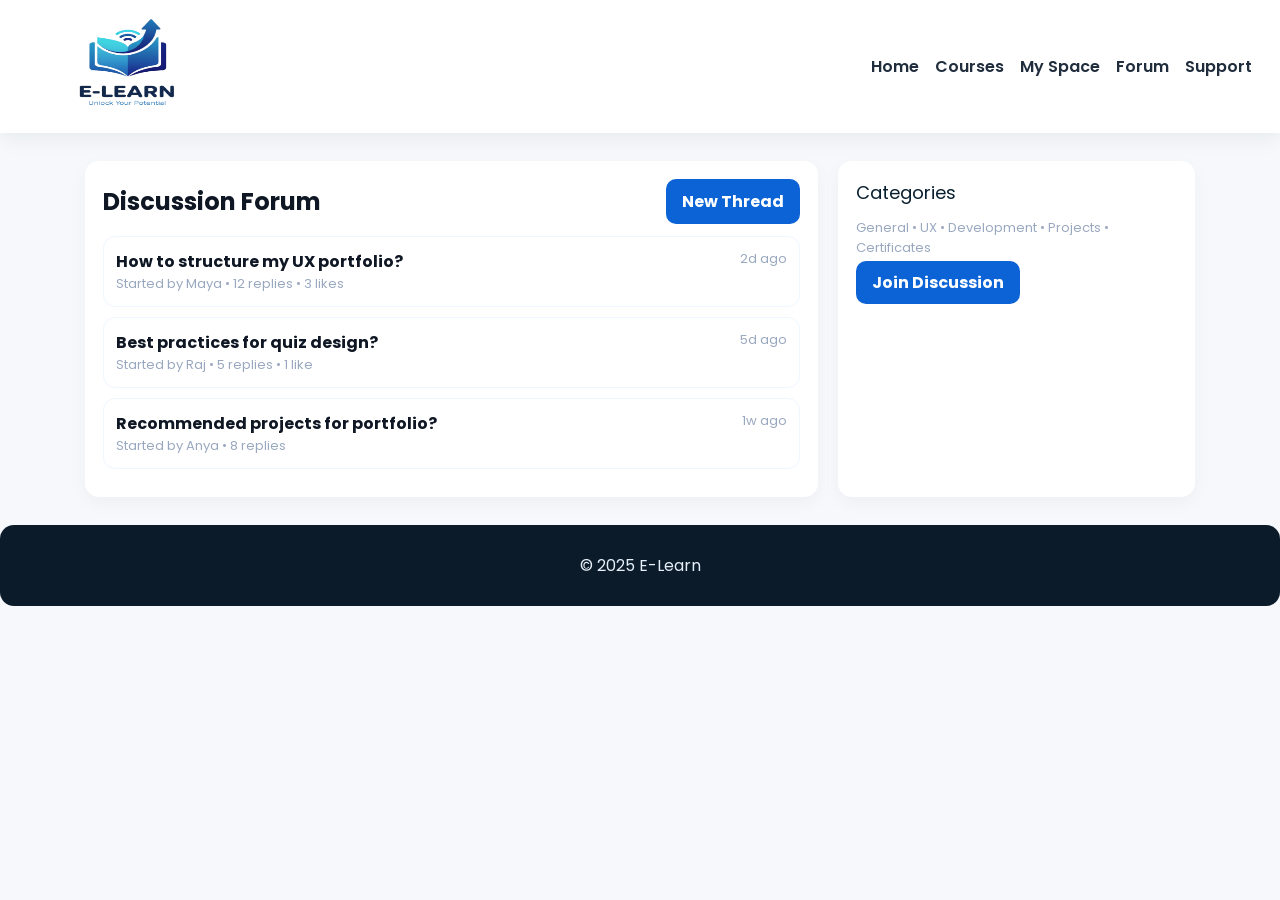
<file: forum.html>
<!doctype html><html lang='en'><head><meta charset='utf-8'><meta name='viewport' content='width=device-width,initial-scale=1'><title>Forum — E-Learn</title><link rel='stylesheet' href='style.css'></head><body>
<header class="header"><div class="brand"><img src="images/logo.png" alt="logo" width="200" height="90"/></div><nav><a href="index.html">Home</a><a href="courses.html">Courses</a><a href="dashboard.html">My Space</a><a href="forum.html">Forum</a><a href="support.html">Support</a></nav></header>
<main class="container"><div class="grid">
  <section class="card maincol">
    <div style="display:flex;justify-content:space-between;align-items:center">
      <h2 style="margin:0">Discussion Forum</h2>
      <a class="btn" href="signup.html">New Thread</a>
    </div>
    <div style="margin-top:12px">
      <div class="forum-thread"><div style="display:flex;justify-content:space-between"><div><strong>How to structure my UX portfolio?</strong><div class="thread-meta">Started by Maya • 12 replies • 3 likes</div></div><div class="small">2d ago</div></div></div>
      <div class="forum-thread"><div style="display:flex;justify-content:space-between"><div><strong>Best practices for quiz design?</strong><div class="thread-meta">Started by Raj • 5 replies • 1 like</div></div><div class="small">5d ago</div></div></div>
      <div class="forum-thread"><div style="display:flex;justify-content:space-between"><div><strong>Recommended projects for portfolio?</strong><div class="thread-meta">Started by Anya • 8 replies</div></div><div class="small">1w ago</div></div></div>
    </div>
  </section>

  <aside class="card sidebar">
    <div class="section-title"><span>Categories</span></div>
    <div class="small">General • UX • Development • Projects • Certificates</div>
    <div style="margin-top:12px"><a class="btn" href="signup.html">Join Discussion</a></div>
  </aside>
</div></main><footer class="footer">© 2025 E-Learn</footer></body></html>
</file>
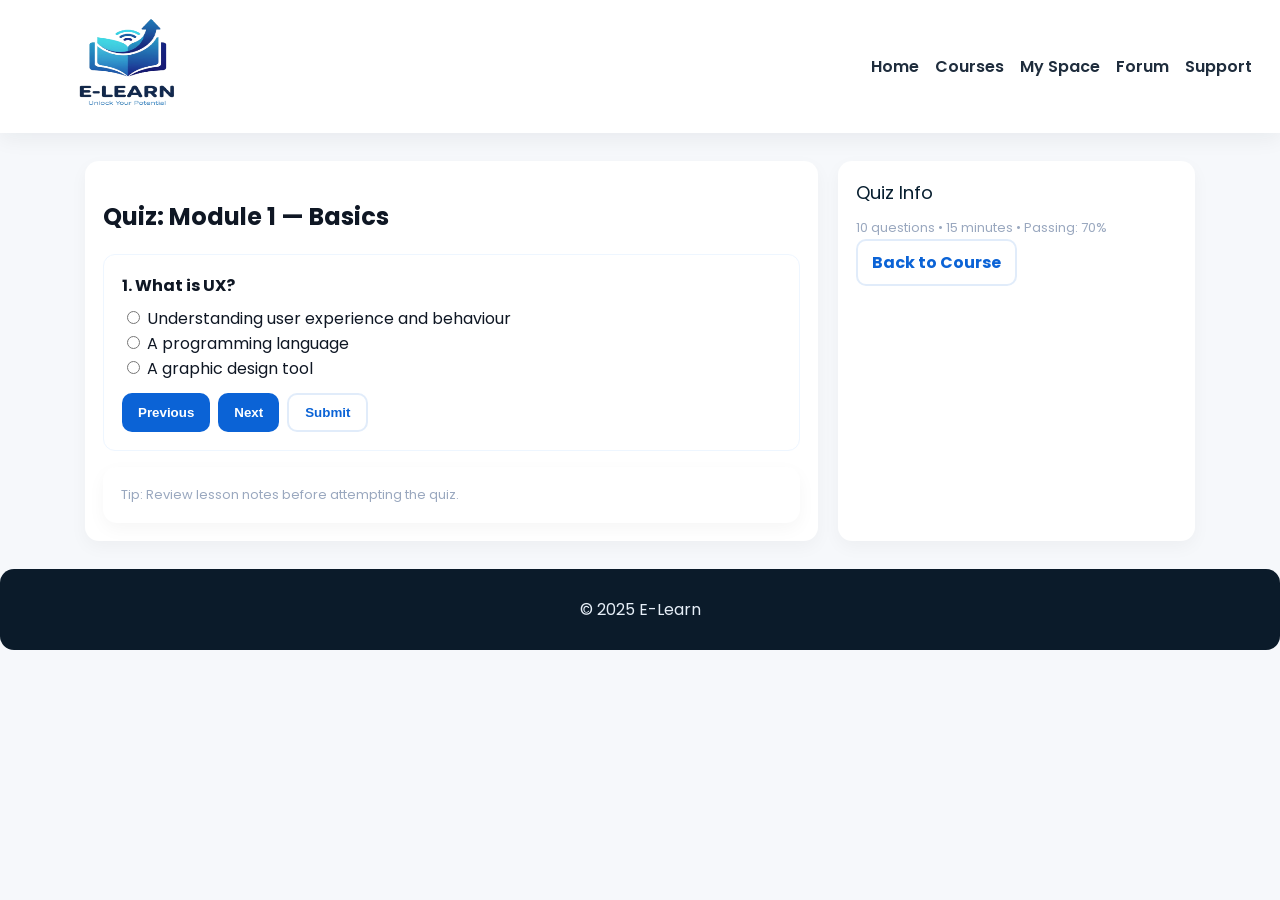
<file: quizzes.html>
<!doctype html><html lang='en'><head><meta charset='utf-8'><meta name='viewport' content='width=device-width,initial-scale=1'><title>Quizzes — E-Learn</title><link rel='stylesheet' href='style.css'></head><body>
<header class="header"><div class="brand"><img src="images/logo.png" alt="logo" width="200" height="90"/></div><nav><a href="index.html">Home</a><a href="courses.html">Courses</a><a href="dashboard.html">My Space</a><a href="forum.html">Forum</a><a href="support.html">Support</a></nav></header>
<main class="container"><div class="grid">
  <section class="card maincol">
    <h2>Quiz: Module 1 — Basics</h2>
    <div class="quiz-card">
      <div><strong>1. What is UX?</strong></div>
      <div style="margin-top:8px"><label><input type="radio" name="q1"> Understanding user experience and behaviour</label></div>
      <div><label><input type="radio" name="q1"> A programming language</label></div>
      <div><label><input type="radio" name="q1"> A graphic design tool</label></div>
      <div style="margin-top:12px;display:flex;gap:8px"><button class="btn">Previous</button><button class="btn">Next</button><button class="btn secondary">Submit</button></div>
    </div>
    <div style="margin-top:16px" class="card"><div class="small">Tip: Review lesson notes before attempting the quiz.</div></div>
  </section>

  <aside class="card sidebar">
    <div class="section-title"><span>Quiz Info</span></div>
    <div class="small">10 questions • 15 minutes • Passing: 70%</div>
    <div style="margin-top:12px"><a class="btn-ghost" href="course-detail.html">Back to Course</a></div>
  </aside>
</div></main><footer class="footer">© 2025 E-Learn</footer></body></html>
</file>
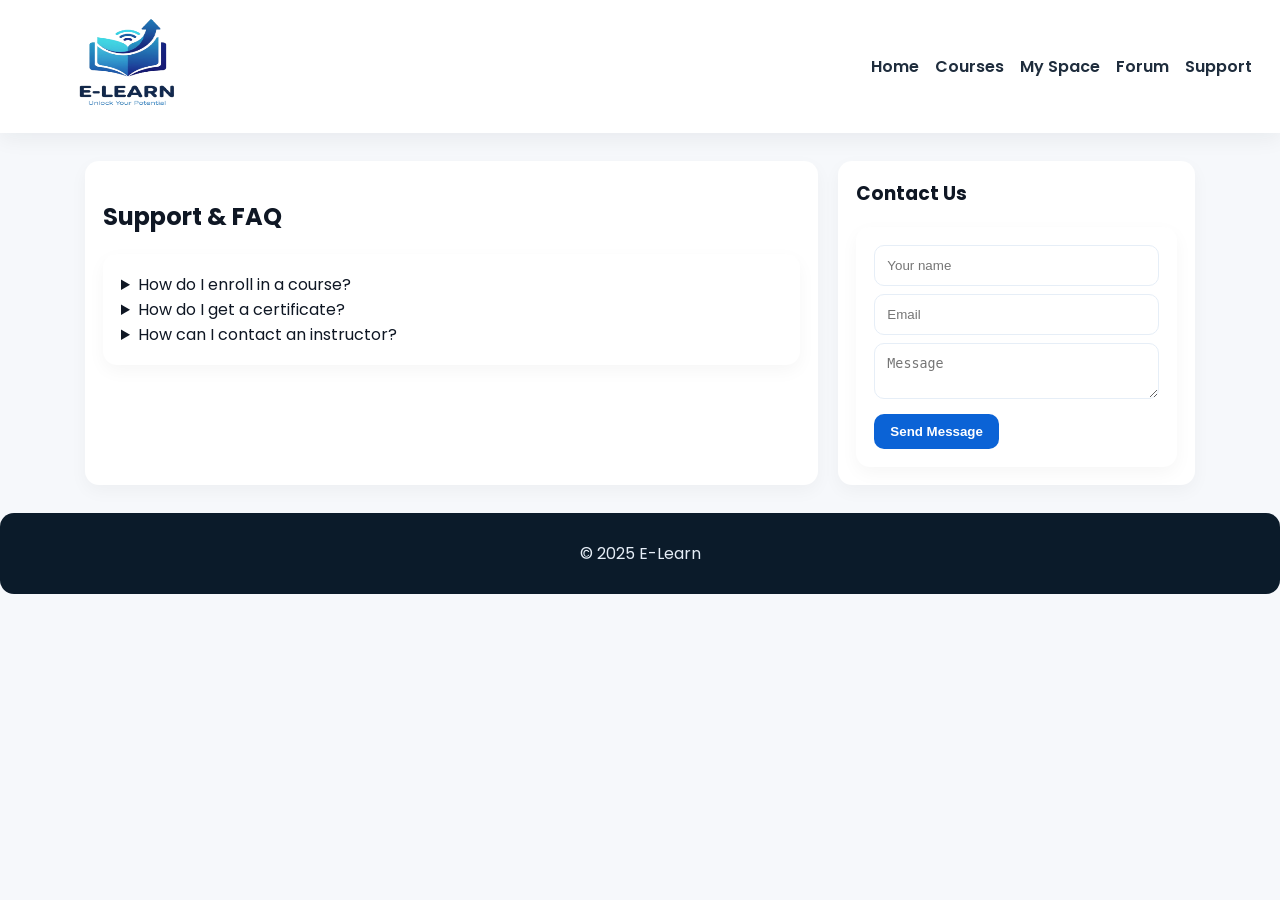
<file: support.html>
<!doctype html><html lang='en'><head><meta charset='utf-8'><meta name='viewport' content='width=device-width,initial-scale=1'><title>Support — E-Learn</title><link rel='stylesheet' href='style.css'></head><body>
<header class="header"><div class="brand"><img src="images/logo.png" alt="logo" width="200" height="90"/></div><nav><a href="index.html">Home</a><a href="courses.html">Courses</a><a href="dashboard.html">My Space</a><a href="forum.html">Forum</a><a href="support.html">Support</a></nav></header>
<main class="container"><div class="grid">
  <section class="card maincol">
    <h2>Support & FAQ</h2>
    <div style="margin-top:12px" class="card">
      <details><summary>How do I enroll in a course?</summary><div class="small" style="margin-top:8px">Go to the course page and click Enroll.</div></details>
      <details><summary>How do I get a certificate?</summary><div class="small" style="margin-top:8px">Complete the course and pass the final quiz to receive a certificate.</div></details>
      <details><summary>How can I contact an instructor?</summary><div class="small" style="margin-top:8px">Use the forum or instructor contact on the course page.</div></details>
    </div>
  </section>

  <aside class="card sidebar">
    <h3 style="margin-top:0">Contact Us</h3>
    <div class="card">
      <input class="input" placeholder="Your name">
      <input class="input" placeholder="Email" style="margin-top:8px">
      <textarea class="input" placeholder="Message" style="margin-top:8px"></textarea>
      <div style="margin-top:8px"><button class="btn">Send Message</button></div>
    </div>
  </aside>
</div></main><footer class="footer">© 2025 E-Learn</footer></body></html>
</file>
<file: style.css>
@import url('https://fonts.googleapis.com/css2?family=Poppins:wght@300;400;600;700&display=swap');
:root{
  --bg:#f6f8fb; --card:#fff; --primary:#0b63d6; --accent:#0ca678; --muted:#9aa8bf;
  --radius:14px;
}
*{box-sizing:border-box}
body{font-family:'Poppins',system-ui,Arial,sans-serif;margin:0;background:var(--bg);color:#0f1724}
a{color:var(--primary);text-decoration:none}
.header{background:#fff;padding:18px 28px;display:flex;align-items:center;justify-content:space-between;box-shadow:0 6px 20px rgba(14,30,37,0.06)}
.brand{font-weight:700;color:var(--primary);letter-spacing:0.2px}
.header nav a{margin-left:16px;font-weight:600;color:#1f2d3d}
.container{max-width:1150px;margin:28px auto;padding:0 20px}
.grid{display:grid;grid-template-columns:repeat(12,1fr);gap:20px}
.card{background:var(--card);border-radius:var(--radius);padding:18px;box-shadow:0 6px 18px rgba(15,23,36,0.04)}
.hero{grid-column:1/-1;display:flex;gap:24px;align-items:center;padding:34px;border-radius:18px;background:linear-gradient(90deg,rgba(11,99,214,0.08),rgba(12,166,120,0.03))}
.hero .left{flex:1}
.hero h1{margin:0;font-size:34px;color:#06263a}
.hero p{margin:8px 0 16px;color:var(--muted)}
.btn{background:var(--primary);color:#fff;padding:10px 16px;border-radius:10px;font-weight:700;border:none;cursor:pointer}
.btn.secondary{background:transparent;color:var(--primary);border:2px solid rgba(11,99,214,0.12)}

.search{display:flex;gap:10px;margin-top:12px}
.search input{flex:1;padding:12px;border-radius:10px;border:1px solid #e6eef7}

.featured{display:flex;gap:14px;overflow:auto;padding-bottom:6px}
.course-card{width:260px;min-width:260px;border-radius:12px;overflow:hidden;background:linear-gradient(180deg,#fff,#fbfdff);border:1px solid #eef6ff}
.course-card img{width:100%;height:140px;object-fit:cover;display:block}
.course-body{padding:12px}
.meta{font-size:13px;color:var(--muted);margin-bottom:8px}
.course-title{font-weight:700;margin:0 0 8px;color:#071e2f}
.small{font-size:13px;color:var(--muted)}

.section-title{font-size:18px;margin-bottom:12px;color:#071e2f;display:flex;justify-content:space-between;align-items:center}
.courses-grid{grid-column:1/9;display:grid;grid-template-columns:repeat(auto-fit,minmax(240px,1fr));gap:18px}
.sidebar{grid-column:9/-1}
.maincol1{grid-column:1/13}
.maincol{grid-column:1/9}
.list-item{display:flex;gap:12px;align-items:flex-start;padding:12px;border-radius:12px;border:1px solid #f0f4f8;background:#fff}
.avatar{width:56px;height:56px;border-radius:10px;background:linear-gradient(180deg,#e6f0ff,#ffffff);display:flex;align-items:center;justify-content:center;font-weight:700;color:var(--primary)}

.footer{background:#0b1b2a;color:#e6eef7;padding:28px;border-radius:14px;margin-top:28px;text-align:center}

.form-row{display:flex;gap:12px;flex-wrap:wrap}
.input, textarea, select{padding:12px;border-radius:10px;border:1px solid #e6eef7;width:100%}
.btn-ghost{background:transparent;border:2px solid rgba(11,99,214,0.12);padding:10px 14px;border-radius:10px;color:var(--primary);font-weight:700}

.badge{background:linear-gradient(90deg,#e6f4ff,#f0fff6);color:var(--primary);padding:6px 12px;border-radius:999px;font-weight:700;font-size:13px;display:inline-block}

.progress {background:#eef6ff;border-radius:12px;height:14px;overflow:hidden}
.progress > i{display:block;height:100%;background:linear-gradient(90deg,var(--primary),var(--accent)); width:50%}

.forum-thread{padding:12px;border-radius:12px;border:1px solid #eef6ff;background:#fff;margin-bottom:10px}
.thread-meta{font-size:13px;color:var(--muted)}

.quiz-card{padding:18px;border-radius:12px;background:#fff;border:1px solid #eef6ff}
.certificate{display:flex;gap:12px;align-items:center;padding:12px;border-radius:12px;background:linear-gradient(180deg,#fff,#f8fdff);border:1px solid #e6f3ff}
.kv{font-weight:700;color:#071e2f}

.grid-2{display:grid;grid-template-columns:1fr 320px;gap:20px}

@media(max-width:980px){
  .grid{grid-template-columns:repeat(6,1fr)}
  .sidebar{grid-column:1/-1}
  .maincol{grid-column:1/-1}
  .hero{flex-direction:column;align-items:flex-start}
  .courses-grid{grid-column:1/-1}
  .grid-2{display:block}
}
</file>
